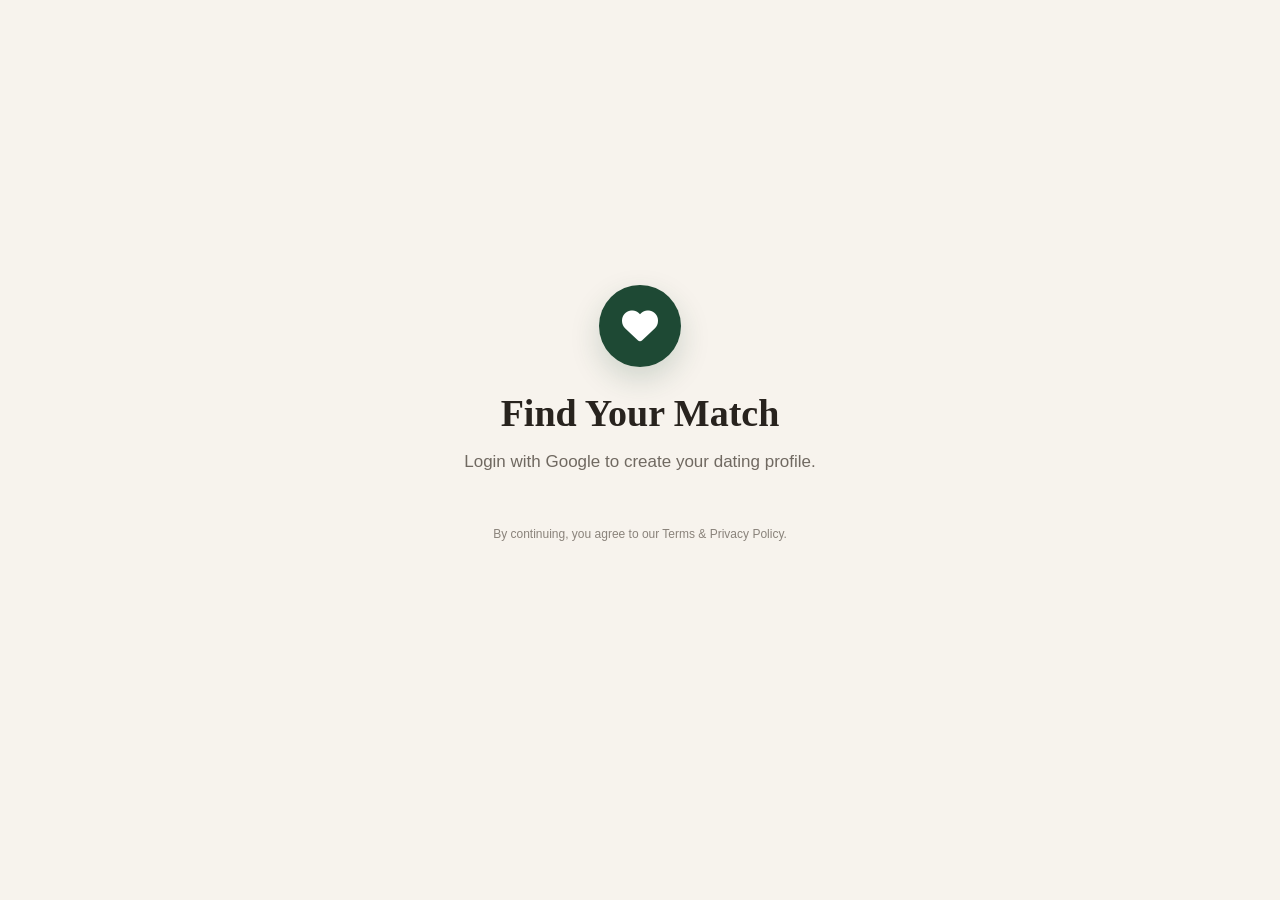
<file: index.html>
<!DOCTYPE html>
<html lang="en">
<head>
  <meta charset="UTF-8">

  <meta name="viewport"
        content="width=device-width, initial-scale=1.0">

  <title>Dating Profile</title>

  <!-- Google Login -->
  <script src="https://accounts.google.com/gsi/client" async defer></script>

  <!-- Razorpay -->
  <script src="https://checkout.razorpay.com/v1/checkout.js"></script>

  <!-- Font Awesome -->
  <link
    rel="stylesheet"
    href="https://cdnjs.cloudflare.com/ajax/libs/font-awesome/6.5.2/css/all.min.css"
  >

  <!-- Existing CSS -->
  <link rel="stylesheet" href="style.css">
</head>

<body>

<div class="app-container">

  <!-- =====================================================
       GOOGLE LOGIN
  ====================================================== -->
  <section id="login-gate" class="screen-content active">

    <div class="login-box">

      <div class="login-icon">
        <i class="fa-solid fa-heart"></i>
      </div>

      <h1>Find Your Match</h1>

      <p class="login-description">
        Login with Google to create your dating profile.
      </p>

      <div id="google-signin-btn-gate"></div>

      <button
        id="google-fallback-btn"
        class="primary-btn"
        onclick="handleFallbackGoogleClick()"
      >
        <i class="fa-brands fa-google"></i>
        Continue with Google
      </button>

      <p id="signin-status" class="status-text"></p>

      <p class="terms-text">
        By continuing, you agree to our Terms & Privacy Policy.
      </p>

    </div>

  </section>


  <!-- =====================================================
       AGE VERIFICATION
  ====================================================== -->
  <section id="age-screen" class="screen-content">

    <div class="form-box">

      <div class="step-icon">
        <i class="fa-solid fa-cake-candles"></i>
      </div>

      <h2>Age Verification</h2>

      <p>
        You must be 18 or older to create a dating profile.
      </p>

      <div class="input-group">

        <label for="dob">
          Date of Birth
        </label>

        <input
          type="date"
          id="dob"
          required
        >

      </div>

      <button
        class="primary-btn"
        onclick="verifyAge()"
      >
        Continue
      </button>

      <p id="age-error" class="error-text"></p>

    </div>

  </section>


  <!-- =====================================================
       PROFILE QUESTIONS
  ====================================================== -->
  <section id="questions-screen" class="screen-content">

    <div class="form-box">

      <div class="progress-area">

        <span id="question-counter">
          Question 1
        </span>

        <div class="progress-bar">
          <div
            id="question-progress"
            class="progress-fill"
          ></div>
        </div>

      </div>


      <div id="question-container">

        <!-- Question will be inserted by script.js -->

      </div>


      <button
        id="next-question-btn"
        class="primary-btn"
        onclick="nextQuestion()"
      >
        Next
      </button>

      <p
        id="question-error"
        class="error-text"
      ></p>

    </div>

  </section>


  <!-- =====================================================
       PAYMENT
  ====================================================== -->
  <section id="payment-screen" class="screen-content">

    <div class="payment-box">

      <div class="payment-icon">
        <i class="fa-solid fa-heart-circle-check"></i>
      </div>

      <h2>Your Profile Is Ready</h2>

      <p>
        Complete the payment to create your dating profile.
      </p>

      <div class="price-card">

        <span>
          Profile Creation
        </span>

        <strong>
          ₹45
        </strong>

      </div>

      <button
        id="pay-btn"
        class="primary-btn"
        onclick="startPayment()"
      >
        Pay ₹45
      </button>

      <p
        id="payment-status"
        class="status-text"
      ></p>

    </div>

  </section>


  <!-- =====================================================
       PROFILE CREATED
  ====================================================== -->
  <section id="profile-created-screen" class="screen-content">

    <div class="success-box">

      <div class="success-icon">
        <i class="fa-solid fa-circle-check"></i>
      </div>

      <h2>Profile Created</h2>

      <p>
        Your dating profile has been created successfully.
      </p>

      <div
        id="created-profile"
        class="created-profile-card"
      >
        <!-- Profile details inserted by JS -->
      </div>

      <button
        class="primary-btn"
        onclick="openDatingHome()"
      >
        Continue
      </button>

    </div>

  </section>


  <!-- =====================================================
       DATING HOME
  ====================================================== -->
  <section id="dating-home" class="screen-content">

    <div class="dating-header">

      <div>
        <span class="small-text">
          Welcome
        </span>

        <h2 id="home-user-name">
          Dating
        </h2>
      </div>

      <div class="header-heart">
        <i class="fa-solid fa-heart"></i>
      </div>

    </div>


    <div
      id="profiles-container"
      class="profiles-container"
    >

      <!-- Profiles will appear here -->

    </div>


    <!-- Bottom navigation -->
    <nav class="bottom-nav">

      <button
        class="nav-btn active"
        onclick="showDatingHome()"
      >
        <i class="fa-solid fa-house"></i>
      </button>

      <button
        class="nav-btn"
        onclick="showMyProfile()"
      >
        <i class="fa-solid fa-user"></i>
      </button>

    </nav>

  </section>


  <!-- =====================================================
       MY PROFILE
  ====================================================== -->
  <section id="my-profile-screen" class="screen-content">

    <div class="dating-header">

      <h2>My Profile</h2>

    </div>

    <div
      id="my-profile-container"
      class="my-profile-container"
    >
      <!-- Profile inserted by JS -->
    </div>

    <nav class="bottom-nav">

      <button
        class="nav-btn"
        onclick="showDatingHome()"
      >
        <i class="fa-solid fa-house"></i>
      </button>

      <button
        class="nav-btn active"
        onclick="showMyProfile()"
      >
        <i class="fa-solid fa-user"></i>
      </button>

    </nav>

  </section>


  <!-- =====================================================
       TOAST
  ====================================================== -->
  <div
    id="app-toast"
    class="app-toast"
  ></div>

</div>


<!-- Existing JS -->
<script src="script.js"></script>

</body>
</html>
</file>
<file: style.css>
/* =====================================================
   RESET
===================================================== */

* {
  margin: 0;
  padding: 0;
  box-sizing: border-box;
}

html,
body {
  width: 100%;
  min-height: 100%;
}

body {
  font-family: Arial, Helvetica, sans-serif;
  background: #f7f3ed;
  color: #28231e;
}


/* =====================================================
   APP CONTAINER
===================================================== */

.app-container {
  width: 100%;
  max-width: 700px;
  min-height: 100vh;
  margin: 0 auto;
  position: relative;
  background: #f7f3ed;
  overflow-x: hidden;
}


/* =====================================================
   SCREENS
===================================================== */

.screen-content {
  display: none;
  width: 100%;
  min-height: 100vh;
  padding: 30px 20px 100px;
}

.screen-content.active {
  display: block;
}


/* Login needs flex centering */
#login-gate {
  display: none;
  align-items: center;
  justify-content: center;
}

#login-gate.active {
  display: flex;
}


/* =====================================================
   LOGIN SCREEN
===================================================== */

.login-box {
  width: 100%;
  max-width: 460px;
  margin: auto;
  text-align: center;
}

.login-icon {
  width: 82px;
  height: 82px;
  margin: 0 auto 25px;

  display: flex;
  align-items: center;
  justify-content: center;

  border-radius: 50%;

  background: #1e4934;
  color: #ffffff;

  font-size: 36px;

  box-shadow: 0 12px 30px rgba(30, 73, 52, 0.18);
}

.login-box h1 {
  margin-bottom: 12px;

  font-family: Georgia, "Times New Roman", serif;
  font-size: 38px;
  line-height: 1.15;

  color: #28231e;
}

.login-description {
  margin-bottom: 30px;

  color: #706961;

  font-size: 17px;
  line-height: 1.6;
}


/* =====================================================
   GOOGLE LOGIN
===================================================== */

#google-signin-btn-gate {
  width: 100%;

  display: flex;
  justify-content: center;

  margin-bottom: 15px;
}

#google-signin-btn-gate > div {
  max-width: 100%;
}

#google-fallback-btn {
  display: none;
}


/* =====================================================
   GENERAL BUTTON
===================================================== */

.primary-btn {
  width: 100%;

  padding: 16px 20px;

  border: none;
  border-radius: 15px;

  background: #1e4934;
  color: #ffffff;

  font-size: 16px;
  font-weight: 700;

  cursor: pointer;

  transition: 0.2s ease;

  box-shadow: 0 8px 20px rgba(30, 73, 52, 0.15);
}

.primary-btn:hover {
  background: #173b2a;
  transform: translateY(-1px);
}

.primary-btn:active {
  transform: scale(0.98);
}

.primary-btn:disabled {
  opacity: 0.55;
  cursor: not-allowed;
  transform: none;
}


/* =====================================================
   TERMS
===================================================== */

.terms-text {
  margin-top: 20px;

  color: #8a837b;

  font-size: 12px;
  line-height: 1.6;
}


/* =====================================================
   FORM BOX
===================================================== */

.form-box {
  width: 100%;
  max-width: 500px;

  margin: 40px auto 0;

  padding: 30px 25px;

  background: #ffffff;

  border: 1px solid #e9e2da;
  border-radius: 22px;

  box-shadow: 0 12px 35px rgba(50, 40, 30, 0.07);
}

.step-icon {
  width: 65px;
  height: 65px;

  margin-bottom: 20px;

  display: flex;
  align-items: center;
  justify-content: center;

  border-radius: 18px;

  background: #eaf2ec;
  color: #1e4934;

  font-size: 27px;
}

.form-box h2 {
  margin-bottom: 10px;

  font-family: Georgia, "Times New Roman", serif;
  font-size: 30px;

  color: #28231e;
}

.form-box > p {
  margin-bottom: 25px;

  color: #706961;

  font-size: 15px;
  line-height: 1.6;
}


/* =====================================================
   INPUT GROUP
===================================================== */

.input-group {
  margin-bottom: 25px;
}

.input-group label {
  display: block;

  margin-bottom: 9px;

  color: #39332d;

  font-size: 14px;
  font-weight: 700;
}

.input-group input {
  width: 100%;

  padding: 14px 15px;

  border: 1px solid #dcd5cd;
  border-radius: 12px;

  outline: none;

  background: #faf9f7;
  color: #28231e;

  font-size: 15px;
}

.input-group input:focus {
  border-color: #1e4934;

  box-shadow: 0 0 0 3px rgba(30, 73, 52, 0.10);
}


/* =====================================================
   QUESTIONS
===================================================== */

.progress-area {
  margin-bottom: 28px;
}

#question-counter {
  display: block;

  margin-bottom: 10px;

  color: #1e4934;

  font-size: 13px;
  font-weight: 700;
}

.progress-bar {
  width: 100%;
  height: 7px;

  overflow: hidden;

  border-radius: 20px;

  background: #e8e3dd;
}

.progress-fill {
  width: 0%;
  height: 100%;

  border-radius: 20px;

  background: #1e4934;

  transition: width 0.3s ease;
}

.question-title {
  margin-bottom: 22px;

  font-family: Georgia, "Times New Roman", serif;

  font-size: 25px;
  line-height: 1.35;

  color: #28231e;
}


/* =====================================================
   QUESTION INPUTS
===================================================== */

.question-input,
.question-textarea,
.question-select {
  width: 100%;

  padding: 15px;

  border: 1px solid #dcd5cd;
  border-radius: 13px;

  outline: none;

  background: #faf9f7;

  color: #28231e;

  font-family: inherit;
  font-size: 15px;
}

.question-input:focus,
.question-textarea:focus,
.question-select:focus {
  border-color: #1e4934;

  box-shadow: 0 0 0 3px rgba(30, 73, 52, 0.10);
}

.question-textarea {
  min-height: 120px;

  resize: vertical;
}


/* =====================================================
   QUESTION OPTIONS
===================================================== */

.question-options {
  display: flex;
  flex-direction: column;

  gap: 12px;

  margin-bottom: 25px;
}

.question-option {
  width: 100%;

  padding: 15px 16px;

  border: 1px solid #ddd6ce;
  border-radius: 13px;

  background: #ffffff;
  color: #38322c;

  text-align: left;

  font-size: 15px;
  font-weight: 600;

  cursor: pointer;

  transition: 0.2s ease;
}

.question-option:hover {
  border-color: #1e4934;
}

.question-option.selected {
  border-color: #1e4934;

  background: #eaf2ec;

  color: #1e4934;
}


/* =====================================================
   ERROR / STATUS
===================================================== */

.error-text {
  min-height: 18px;

  margin-top: 12px;

  color: #c62828 !important;

  font-size: 13px !important;
  line-height: 1.4 !important;
}

.status-text {
  margin-top: 14px;

  color: #706961;

  font-size: 13px;

  text-align: center;
}


/* =====================================================
   PAYMENT
===================================================== */

.payment-box {
  width: 100%;
  max-width: 470px;

  margin: 60px auto 0;

  padding: 30px 25px;

  text-align: center;
}

.payment-icon {
  width: 85px;
  height: 85px;

  margin: 0 auto 25px;

  display: flex;
  align-items: center;
  justify-content: center;

  border-radius: 50%;

  background: #eaf2ec;
  color: #1e4934;

  font-size: 38px;
}

.payment-box h2 {
  margin-bottom: 12px;

  font-family: Georgia, "Times New Roman", serif;
  font-size: 30px;
}

.payment-box > p {
  margin-bottom: 25px;

  color: #706961;

  line-height: 1.6;
}


/* =====================================================
   PRICE CARD
===================================================== */

.price-card {
  width: 100%;

  display: flex;
  align-items: center;
  justify-content: space-between;

  padding: 20px;

  margin-bottom: 20px;

  border: 1px solid #e5ded6;
  border-radius: 16px;

  background: #ffffff;
}

.price-card span {
  color: #625c55;

  font-size: 15px;
  font-weight: 600;
}

.price-card strong {
  color: #1e4934;

  font-size: 27px;
}


/* =====================================================
   PROFILE CREATED
===================================================== */

.success-box {
  width: 100%;
  max-width: 480px;

  margin: 50px auto 0;

  text-align: center;

  padding: 30px 25px;
}

.success-icon {
  width: 85px;
  height: 85px;

  margin: 0 auto 25px;

  display: flex;
  align-items: center;
  justify-content: center;

  border-radius: 50%;

  background: #eaf2ec;
  color: #1e4934;

  font-size: 40px;
}

.success-box h2 {
  margin-bottom: 12px;

  font-family: Georgia, "Times New Roman", serif;
  font-size: 30px;
}

.success-box > p {
  margin-bottom: 25px;

  color: #706961;

  line-height: 1.6;
}


/* =====================================================
   CREATED PROFILE CARD
===================================================== */

.created-profile-card,
.my-profile-card {
  width: 100%;

  padding: 22px;

  margin-bottom: 25px;

  border: 1px solid #e5ded6;
  border-radius: 20px;

  background: #ffffff;

  box-shadow: 0 10px 30px rgba(50, 40, 30, 0.06);

  text-align: left;
}

.profile-name {
  margin-bottom: 8px;

  color: #28231e;

  font-family: Georgia, "Times New Roman", serif;

  font-size: 24px;
  font-weight: 700;
}

.profile-info {
  margin-bottom: 8px;

  color: #706961;

  font-size: 14px;
  line-height: 1.5;
}

.profile-info i {
  width: 20px;

  color: #1e4934;
}

.profile-bio {
  margin-top: 15px;
  padding-top: 15px;

  border-top: 1px solid #eee8e1;

  color: #554e47;

  font-size: 14px;
  line-height: 1.6;
}


/* =====================================================
   DATING HOME
===================================================== */

.dating-header {
  display: flex;
  align-items: center;
  justify-content: space-between;

  padding: 5px 0 25px;
}

.dating-header h2 {
  margin-top: 4px;

  font-family: Georgia, "Times New Roman", serif;
  font-size: 29px;
}

.small-text {
  color: #8a837b;

  font-size: 13px;
}

.header-heart {
  width: 46px;
  height: 46px;

  display: flex;
  align-items: center;
  justify-content: center;

  border-radius: 50%;

  background: #eaf2ec;
  color: #1e4934;

  font-size: 20px;
}


/* =====================================================
   PROFILE LIST
===================================================== */

.profiles-container {
  display: flex;
  flex-direction: column;

  gap: 18px;
}

.profile-card {
  width: 100%;

  overflow: hidden;

  border: 1px solid #e5ded6;
  border-radius: 20px;

  background: #ffffff;

  box-shadow: 0 10px 30px rgba(50, 40, 30, 0.07);
}

.profile-card-content {
  padding: 22px;
}

.profile-card h3 {
  margin-bottom: 7px;

  font-family: Georgia, "Times New Roman", serif;

  font-size: 23px;
}

.profile-card p {
  margin-bottom: 7px;

  color: #706961;

  font-size: 14px;
  line-height: 1.5;
}


/* =====================================================
   BOTTOM NAVIGATION
===================================================== */

.bottom-nav {
  position: fixed;

  left: 50%;
  bottom: 0;

  transform: translateX(-50%);

  width: 100%;
  max-width: 700px;

  height: 70px;

  display: flex;
  align-items: center;
  justify-content: space-around;

  background: rgba(255, 255, 255, 0.97);

  border-top: 1px solid #e4ddd5;

  box-shadow: 0 -5px 20px rgba(50, 40, 30, 0.05);

  z-index: 100;
}

.nav-btn {
  width: 48px;
  height: 48px;

  display: flex;
  align-items: center;
  justify-content: center;

  border: none;
  border-radius: 14px;

  background: transparent;

  color: #8a837b;

  font-size: 21px;

  cursor: pointer;

  transition: 0.2s ease;
}

.nav-btn.active {
  background: #eaf2ec;
  color: #1e4934;
}

.nav-btn:hover {
  color: #1e4934;
}


/* =====================================================
   TOAST
===================================================== */

.app-toast {
  position: fixed;

  left: 50%;
  bottom: 90px;

  transform: translate(-50%, 20px);

  min-width: 220px;
  max-width: 90%;

  padding: 13px 18px;

  border-radius: 12px;

  background: #28231e;
  color: #ffffff;

  text-align: center;

  font-size: 14px;

  opacity: 0;
  pointer-events: none;

  z-index: 1000;

  transition:
    opacity 0.25s ease,
    transform 0.25s ease;
}

.app-toast.show {
  opacity: 1;

  transform: translate(-50%, 0);
}


/* =====================================================
   MOBILE
===================================================== */

@media (max-width: 600px) {

  .screen-content {
    padding: 25px 16px 95px;
  }

  .login-box {
    max-width: 100%;
  }

  .login-box h1 {
    font-size: 34px;
  }

  .login-description {
    font-size: 16px;
  }

  .form-box {
    margin-top: 25px;

    padding: 25px 20px;

    border-radius: 18px;
  }

  .form-box h2 {
    font-size: 27px;
  }

  .question-title {
    font-size: 23px;
  }

  .payment-box {
    margin-top: 35px;

    padding: 25px 10px;
  }

  .success-box {
    margin-top: 30px;

    padding: 25px 10px;
  }

  .dating-header h2 {
    font-size: 26px;
  }
}


/* =====================================================
   SMALL MOBILE
===================================================== */

@media (max-width: 380px) {

  .screen-content {
    padding-left: 13px;
    padding-right: 13px;
  }

  .login-box h1 {
    font-size: 30px;
  }

  .form-box {
    padding: 22px 17px;
  }

  .question-title {
    font-size: 21px;
  }

  .primary-btn {
    padding: 14px 16px;
  }

}
</file>
